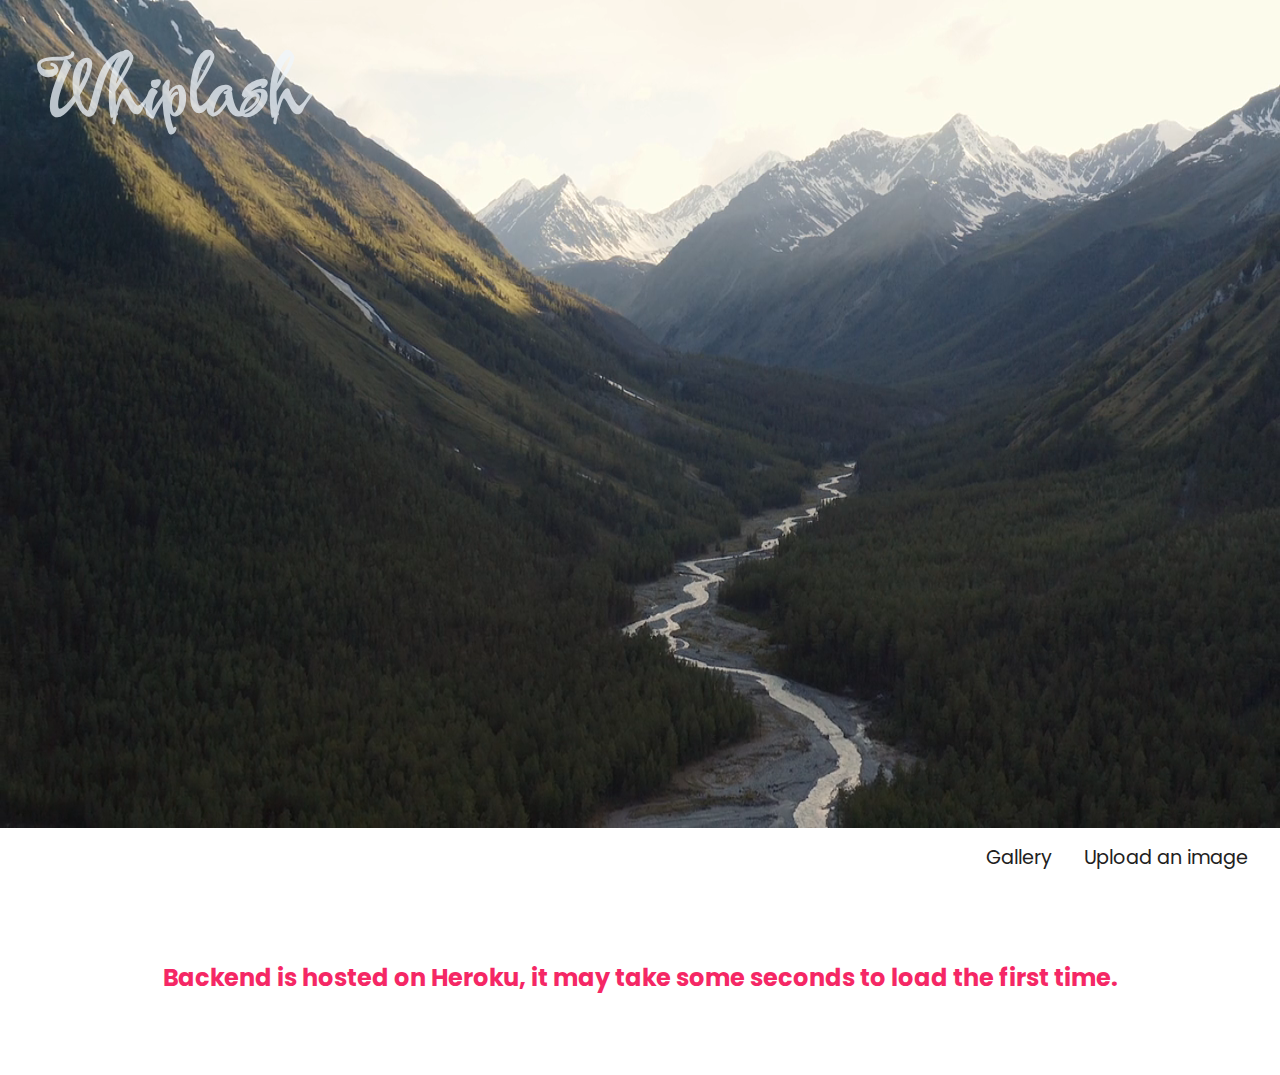
<file: index.html>
<!DOCTYPE html>
<html lang="en">
<head>
    <meta charset="UTF-8">
    <meta name="viewport" content="width=device-width, initial-scale=1.0">
    <title>Unsplsh Clone</title>
    <link rel="stylesheet" href="app/assets/styles/main.css">
    <link rel="stylesheet" href="https://unicons.iconscout.com/release/v4.0.0/css/line.css">
</head>
<body>
    <main id="root">
    </main>
    <script src="./app/index.js" type="module"></script>
</body>
</html>
</file>
<file: app/assets/styles/main.css>
@import url('https://fonts.googleapis.com/css2?family=Festive&family=Raleway:ital,wght@1,300&display=swap');
@import url('https://fonts.googleapis.com/css2?family=Poppins:wght@200&display=swap');

* {
    margin: 0;
    padding: 0;
    box-sizing: border-box;
}

:root {
    --title-font: 'Festive', cursive;
    --main-font: 'Poppins', sans-serif;;
}

body {
    overflow-x: hidden;
    font-family: var(--main-font);
}

a {
    text-decoration: none;
    color: #222121;
}

/* HEADER */
.header {
    position: relative;
    height: 100vh;
}

.error {
    color: #f52765;
}

.title {
    position: absolute;
    top: 3vh;
    left: 3vw;
    font-family: var(--title-font);
    font-size: 5rem;
    color: #eff6fc;
    opacity: .75;
    cursor: pointer;
}

.video {
    width: 100%;
    height: 92vh;
    object-fit: fill;
    z-index: -100;
}

.nav-bar {
    display: flex;
    justify-content: flex-end;
    align-items: center;
    width: 100%;
    height: 5vh;
}

.nav-bar a {
    margin-right: 2rem;
    font-size: 1.2rem;
    transition: .3s ease-out;
}

.nav-bar a:hover {
    /* text-decoration: underline;
    text-decoration-color: #f02828; */
    color: #2d6b57;
    opacity: .7;
}

/* IMG SECTION */

#img-sect {
    display: flex;
    align-items: flex-start;
    margin: 5rem auto;
    width: 90%;
    justify-content: space-around;
    flex-wrap: wrap;
}

.img-div {
    width: 360px;
    height: 600px;
    background-size: cover;
    background-repeat: no-repeat;
    margin-bottom: 1rem;
    transition: .3s ease;
}

.img-cont {
    color: #eff6fc;
    display: flex;
    flex-direction: column;
    width: 100%;
    height: 100%;
    font-size: 1.3rem;
    user-select: none;
    opacity: 0;
    transition: .4s ease;
}

.top {
    width: 100%;
    align-self: flex-start;
}

.top-el {
    display: flex;
    justify-content: space-between;
    width: 100%;
}

.heart {
    font-size: 2.3rem;
    margin-left: .5rem;
    color: #f52765;
    cursor: pointer;
    animation: heartBeat 2s infinite;
    transition: ease-in;
}

@keyframes heartBeat {
    0%, 100% {
        transform: scale(1);
    }

    50% {
        transform: scale(1.2);
    }
}

.bottom {
    align-self: flex-start;
    display: flex;
    width: 100%;
    align-items: center;
    justify-content: space-between;
    margin-top: auto;
}

.download, .delete {
    color: #eff6fc;
    cursor: pointer;
    margin-right: 1rem;
    margin-bottom: .3rem;
    font-size: 2.4rem;
}

.active-img {
    opacity: 1;
}

/* UPLOAD SECTION */
.upload {
    width: 80vh;
    height: 70vh;
    border: 1px dashed #222121;
    display: flex;
    justify-content: flex-start;
    align-items: center;
    flex-direction: column;
}

.main-info {
    margin-top: 2rem;
    font-size: 1.3rem;
}

.cond-info {
    margin-top: auto;
    margin-bottom: 2rem;
}

.drag-active {
    border-color: #2d6b57;
    animation: heartBeat 3s infinite;
    transition: .3s ease;
}
</file>
